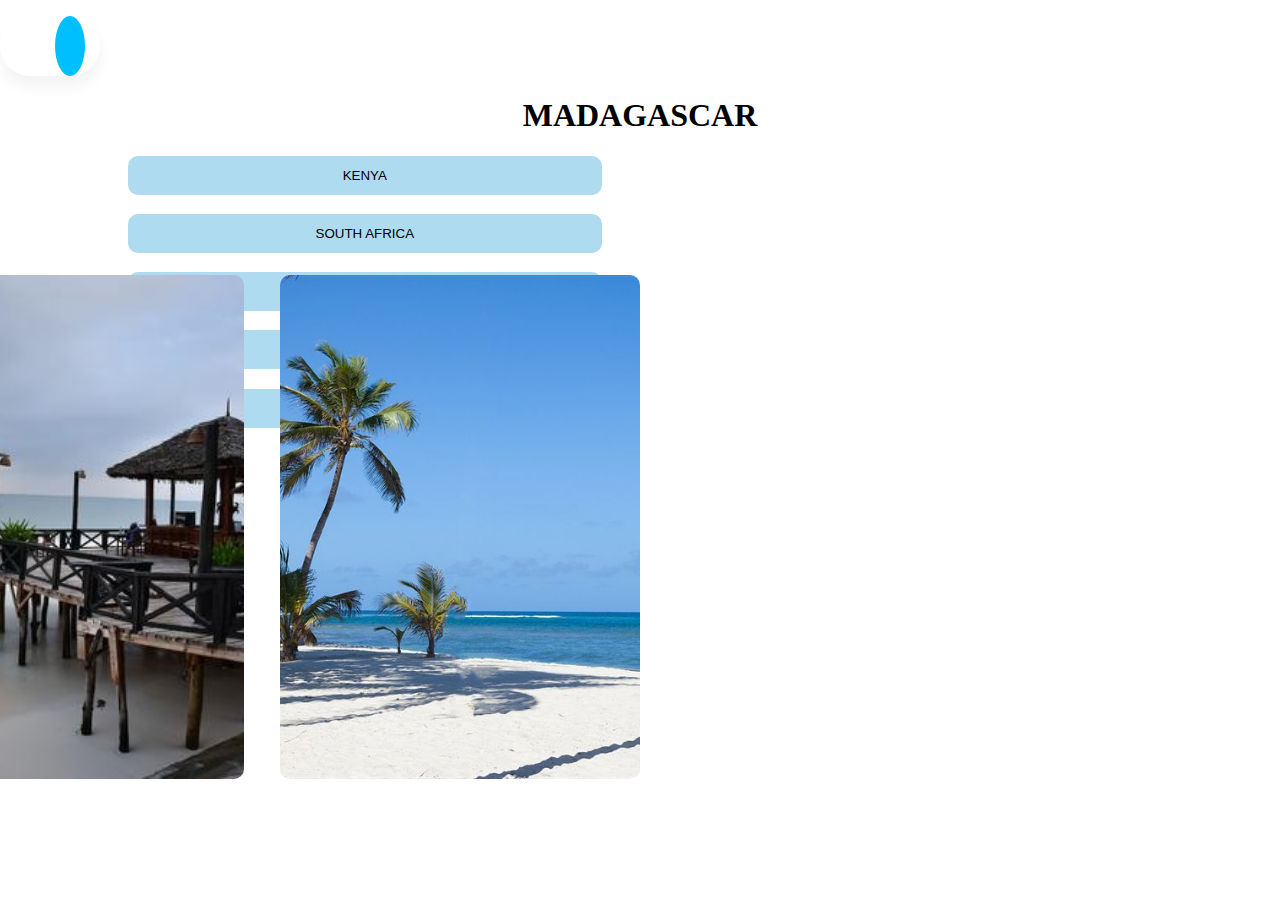
<file: madagascar.html>
<!DOCTYPE html>
<html lang="en">
<head>
    <meta charset="UTF-8">
    <meta http-equiv="X-UA-Compatible" content="IE=edge">
    <meta name="viewport" content="width=device-width, initial-scale=1.0">
    <title>Document</title>
    <link rel="stylesheet" href="style.css">
</head>
<body>
    <ul class="navigation">
        <li><a href="#Home">Home</a></li>
        <li><a href="places.html">Places</a></li>
        <li><a href="./About/about1.html">About us</a></li>
        <li><a href="/Contact/contact.html">Contact us</a></li>
        <span class="toggleMenu"></span>
    </ul>


    <h1> MADAGASCAR</h1>
    <div id="images" data-mouse-down-at="0" data-prev-percentage="0">
      
            <img class="image" src="/madagascar1.jpg" alt="" draggable="false">

          
      
        <img class="image" src="kipepeo.jpg" alt="" draggable="false">
        
     
        <img class="image" src="lamu.jpg" alt="" draggable="false">
       
      
        <img class="image" src="lamu2.jpg" alt="" draggable="false">
      
         
       
        <img class="image" src="kilifi beach.jpg" alt="" draggable="false">
     
           
               
      
        <img class="image" src="Tiwi-Beach.jpg" alt="" draggable="false">
      
         
             
       
    </div>
    
    <div id="fullpage" onclick="this.style.display='none';"></div>
    <script src="script.js">
        
    </script>
         <div class="btn">
            <a href="places.html" ><button>KENYA</button></a>
            <a href="south.html" ><button>SOUTH AFRICA</button></a>
            <a href="madagascar.html" ><button>MADAGASCAR</button></a>
            <a href="sychelles.html" ><button>SEYCHELLES</button></a>
           <a href="tanzania.html" ><button>TANZANIA</button></a>
        </div>
</body>
</html>
</file>
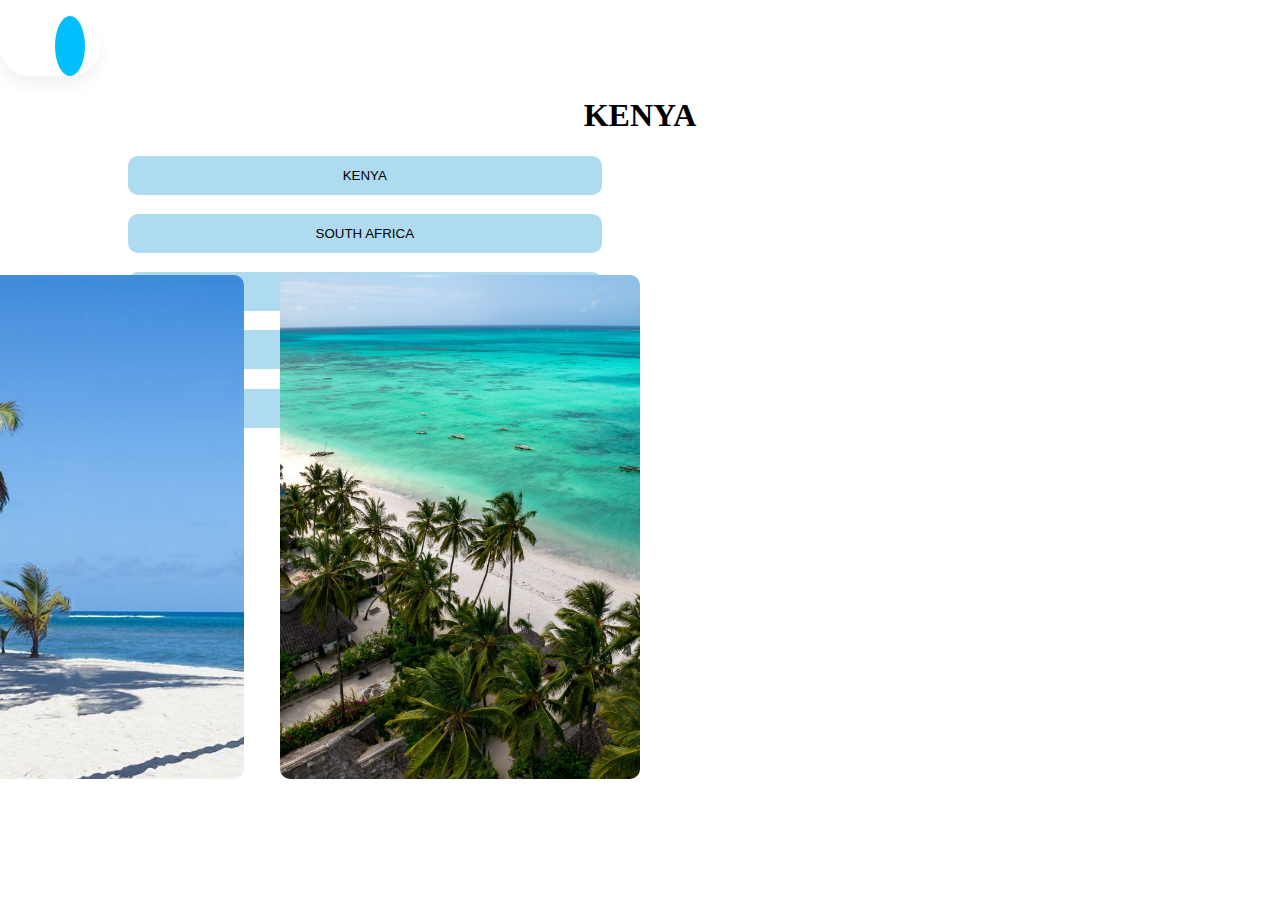
<file: places.html>
<!DOCTYPE html>
<html lang="en">
<head>
    <meta charset="UTF-8">
    <meta http-equiv="X-UA-Compatible" content="IE=edge">
    <meta name="viewport" content="width=device-width, initial-scale=1.0">
    <title>Document</title>
    <link rel="stylesheet" href="style.css">
</head>
<body>
    <ul class="navigation">
        <li><a href="#Home">Home</a></li>
        <li><a href="places.html">Places</a></li>
        <li><a href="./About/about1.html">About us</a></li>
        <li><a href="/Contact/contact.html">Contact us</a></li>
        <span class="toggleMenu"></span>
    </ul>


    <h1> KENYA</h1>
    <div id="images" data-mouse-down-at="0" data-prev-percentage="0">
      
            <img class="image" src="Fulhadhoo-Beach-Maldives.jpg" alt="" draggable="false">

          
      
        <img class="image" src="aduu atoll (1).jpg" alt="" draggable="false">
        
     
        <img class="image" src="watamubeach.jpg" alt="" draggable="false">
       
      
        <img class="image" src="alifu alifu maldives.jpg" alt="" draggable="false">
      
         
       
        <img class="image" src="Tiwi-Beach.jpg" alt="" draggable="false">
     
           
               
      
        <img class="image" src="jambiani TZ.jpg" alt="" draggable="false">
      
         
             
       
    </div>
   
    <div id="fullpage" onclick="this.style.display='none';"></div>
    <script src="script.js">
        
    </script>
     <div class="btn">
        <a href="places.html" ><button>KENYA</button></a>
        <a href="south.html" ><button>SOUTH AFRICA</button></a>
        <a href="madagascar.html" ><button>MADAGASCAR</button></a>
        <a href="sychelles.html" ><button>SEYCHELLES</button></a>
       <a href="tanzania.html" ><button>TANZANIA</button></a>
    </div>
</body>
</html>
</file>
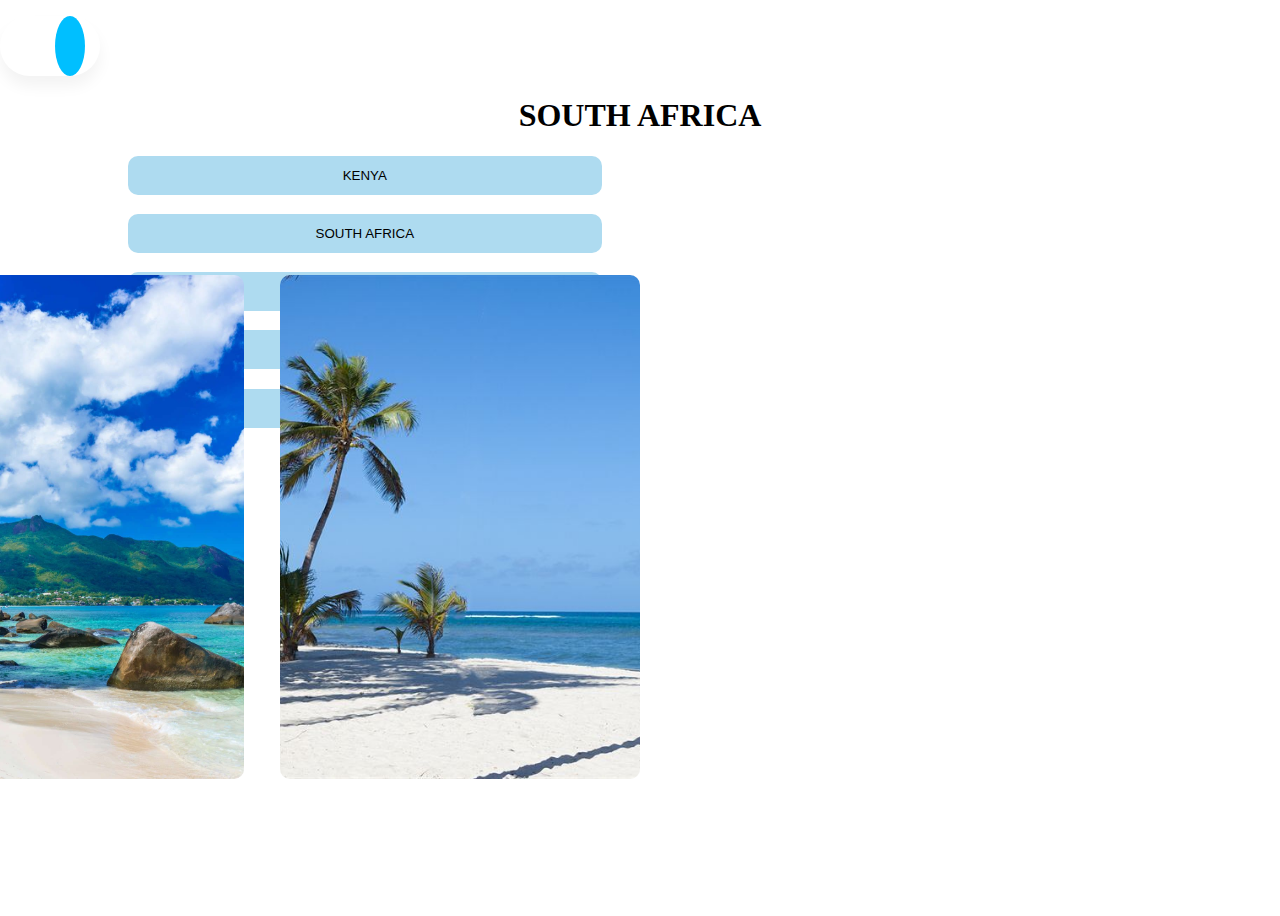
<file: south.html>
<!DOCTYPE html>
<html lang="en">
<head>
    <meta charset="UTF-8">
    <meta http-equiv="X-UA-Compatible" content="IE=edge">
    <meta name="viewport" content="width=device-width, initial-scale=1.0">
    <title>Document</title>
    <link rel="stylesheet" href="style.css">
</head>
<body>
    <ul class="navigation">
        <li><a href="#Home">Home</a></li>
        <li><a href="places.html">Places</a></li>
        <li><a href="./About/about1.html">About us</a></li>
        <li><a href="/Contact/contact.html">Contact us</a></li>
        <span class="toggleMenu"></span>
    </ul>


    <h1> SOUTH AFRICA</h1>
    <div id="images" data-mouse-down-at="0" data-prev-percentage="0">
      
            <img class="image" src="shanzu-beach1.jpg" alt="" draggable="false">

          
      
        <img class="image" src="muizenberg.jpg" alt="" draggable="false">
        
     
        <img class="image" src="watamubeach.jpg" alt="" draggable="false">
       
      
        <img class="image" src="shanzu-beach1.jpg" alt="" draggable="false">
      
         
       
        <img class="image" src="Baie Beau Vallon - Beach on island Mahe in Seychelles.jpeg" alt="" draggable="false">
     
           
               
      
        <img class="image" src="Tiwi-Beach.jpg" alt="" draggable="false">
      
         
             
       
    </div>
    
    <div id="fullpage" onclick="this.style.display='none';"></div>
    <script src="script.js">
        
    </script>
         <div class="btn">
            <a href="places.html" ><button>KENYA</button></a>
            <a href="south.html" ><button>SOUTH AFRICA</button></a>
            <a href="madagascar.html" ><button>MADAGASCAR</button></a>
            <a href="sychelles.html" ><button>SEYCHELLES</button></a>
           <a href="tanzania.html" ><button>TANZANIA</button></a>
        </div>
</body>
</html>
</file>
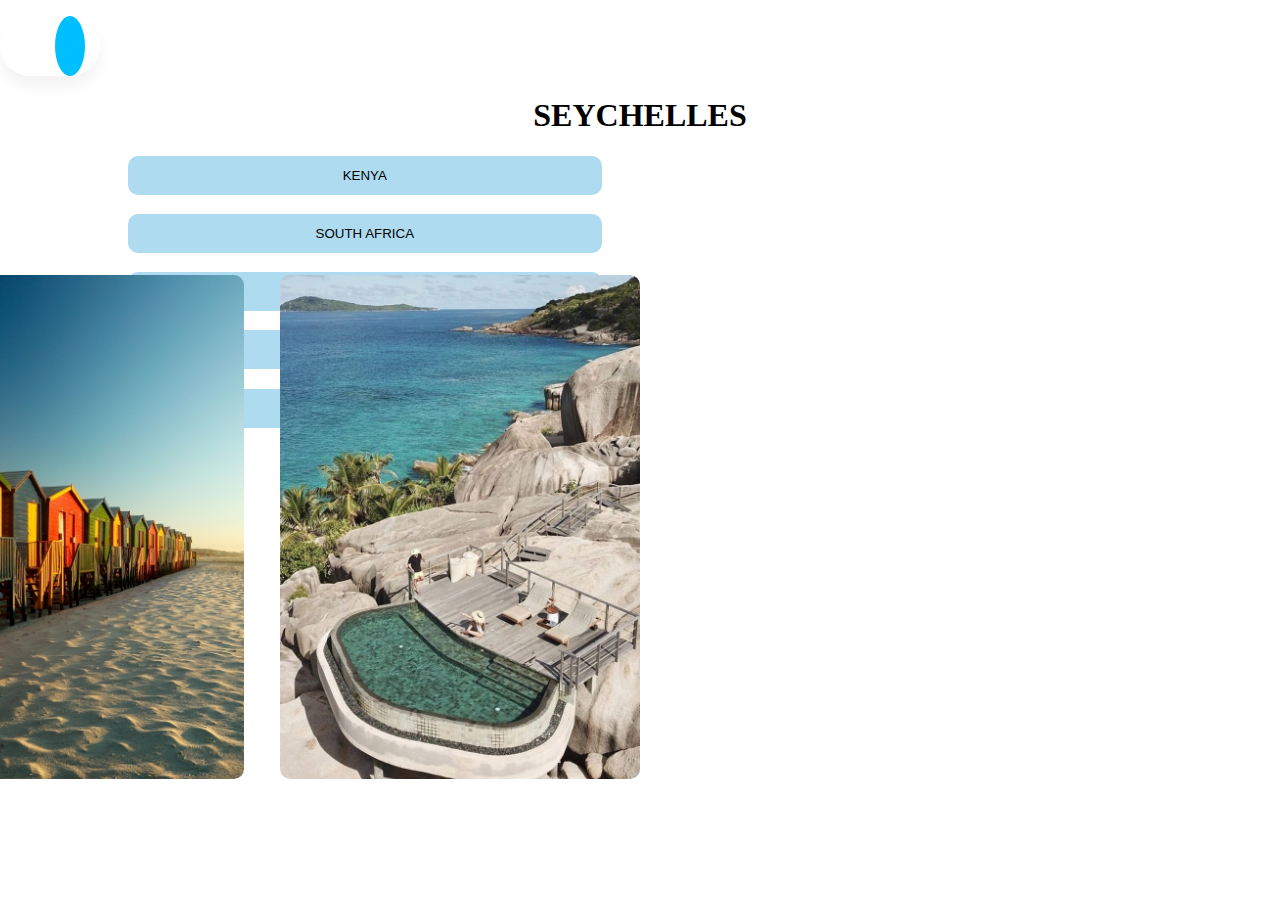
<file: sychelles.html>
<!DOCTYPE html>
<html lang="en">
<head>
    <meta charset="UTF-8">
    <meta http-equiv="X-UA-Compatible" content="IE=edge">
    <meta name="viewport" content="width=device-width, initial-scale=1.0">
    <title>Document</title>
    <link rel="stylesheet" href="style.css">
</head>
<body>
    <ul class="navigation">
        <li><a href="#Home">Home</a></li>
        <li><a href="places.html">Places</a></li>
        <li><a href="./About/about1.html">About us</a></li>
        <li><a href="/Contact/contact.html">Contact us</a></li>
        <span class="toggleMenu"></span>
    </ul>


    <h1> SEYCHELLES</h1>
    <div id="images" data-mouse-down-at="0" data-prev-percentage="0">
      
            <img class="image" src="shanzu-beach1.jpg" alt="" draggable="false">

          
      
        <img class="image" src="s1.jpg" alt="" draggable="false">
        
     
        <img class="image" src="watamubeach.jpg" alt="" draggable="false">
       
      
        <img class="image" src="kilifi beach.jpg" alt="" draggable="false">
      
         
       
        <img class="image" src="muizenberg.jpg">
           
               
      
        <img class="image" src="s3.jpg" alt="" draggable="false">
      
         
             
       
    </div>
    
    <div id="fullpage" onclick="this.style.display='none';"></div>
    <script src="script.js">
        
    </script>
         <div class="btn">
            <a href="places.html" ><button>KENYA</button></a>
            <a href="south.html" ><button>SOUTH AFRICA</button></a>
            <a href="madagascar.html" ><button>MADAGASCAR</button></a>
            <a href="sychelles.html" ><button>SEYCHELLES</button></a>
           <a href="tanzania.html" ><button>TANZANIA</button></a>
        </div>
</body>
</html>
</file>
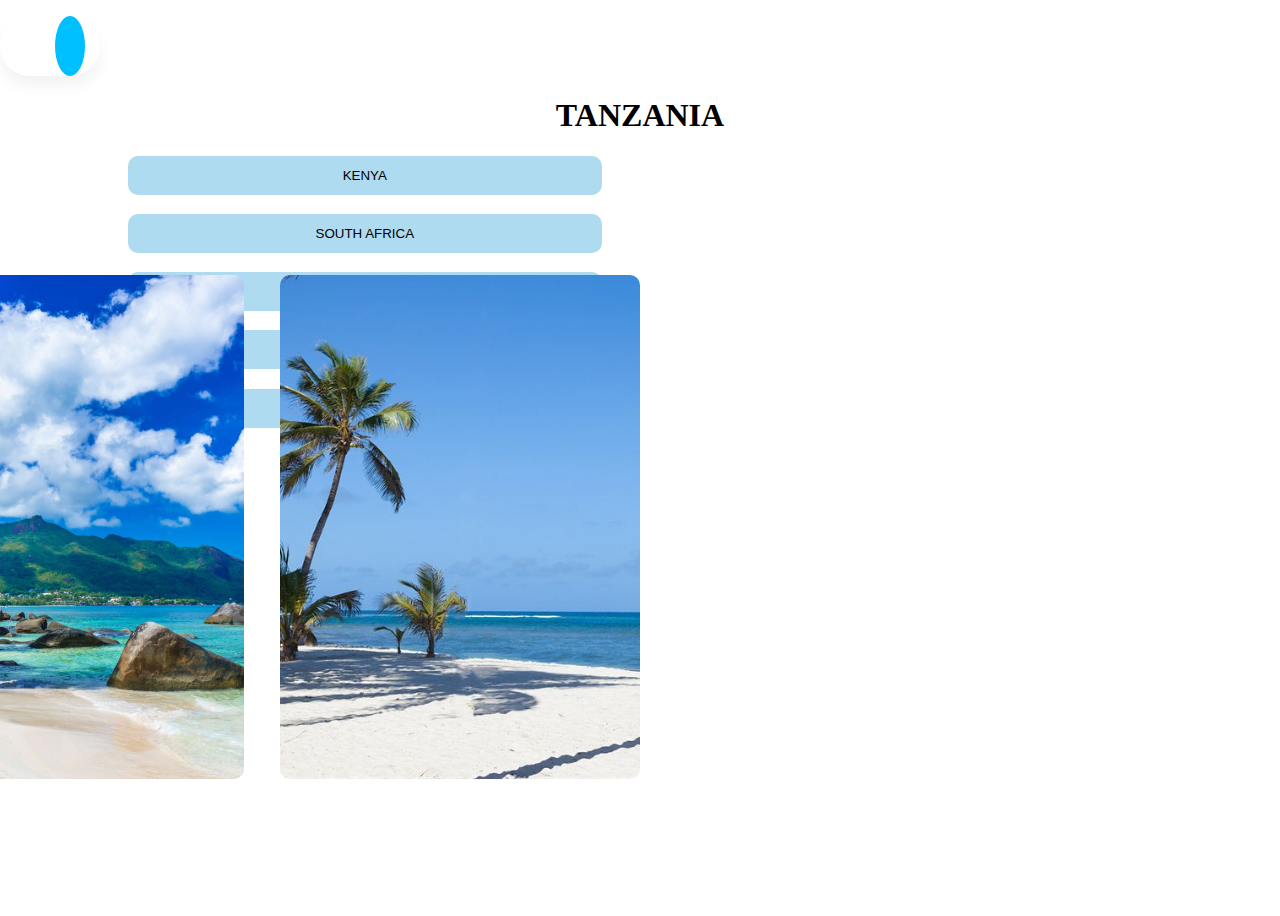
<file: tanzania.html>
<!DOCTYPE html>
<html lang="en">
<head>
    <meta charset="UTF-8">
    <meta http-equiv="X-UA-Compatible" content="IE=edge">
    <meta name="viewport" content="width=device-width, initial-scale=1.0">
    <title>Document</title>
    <link rel="stylesheet" href="style.css">
</head>
<body>
    <ul class="navigation">
        <li><a href="#Home">Home</a></li>
        <li><a href="places.html">Places</a></li>
        <li><a href="./About/about1.html">About us</a></li>
        <li><a href="/Contact/contact.html">Contact us</a></li>
        <span class="toggleMenu"></span>
    </ul>


    <h1> TANZANIA</h1>
    <div id="images" data-mouse-down-at="0" data-prev-percentage="0">
      
            <img class="image" src="shanzu-beach1.jpg" alt="" draggable="false">

          
      
        <img class="image" src="lamu.jpg" alt="" draggable="false">
        
     
        <img class="image" src="watamubeach.jpg" alt="" draggable="false">
       
      
        <img class="image" src="lamu2.jpg" alt="" draggable="false">
      
         
       
        <img class="image" src="Baie Beau Vallon - Beach on island Mahe in Seychelles.jpeg" alt="" draggable="false">
     
           
               
      
        <img class="image" src="Tiwi-Beach.jpg" alt="" draggable="false">
      
         
             
       
    </div>
    
    <div id="fullpage" onclick="this.style.display='none';"></div>
    <script src="script.js">
        
    </script>
         <div class="btn">
            <a href="places.html" ><button>KENYA</button></a>
            <a href="south.html" ><button>SOUTH AFRICA</button></a>
            <a href="madagascar.html" ><button>MADAGASCAR</button></a>
            <a href="sychelles.html" ><button>SEYCHELLES</button></a>
           <a href="tanzania.html" ><button>TANZANIA</button></a>
        </div>
</body>
</html>
</file>
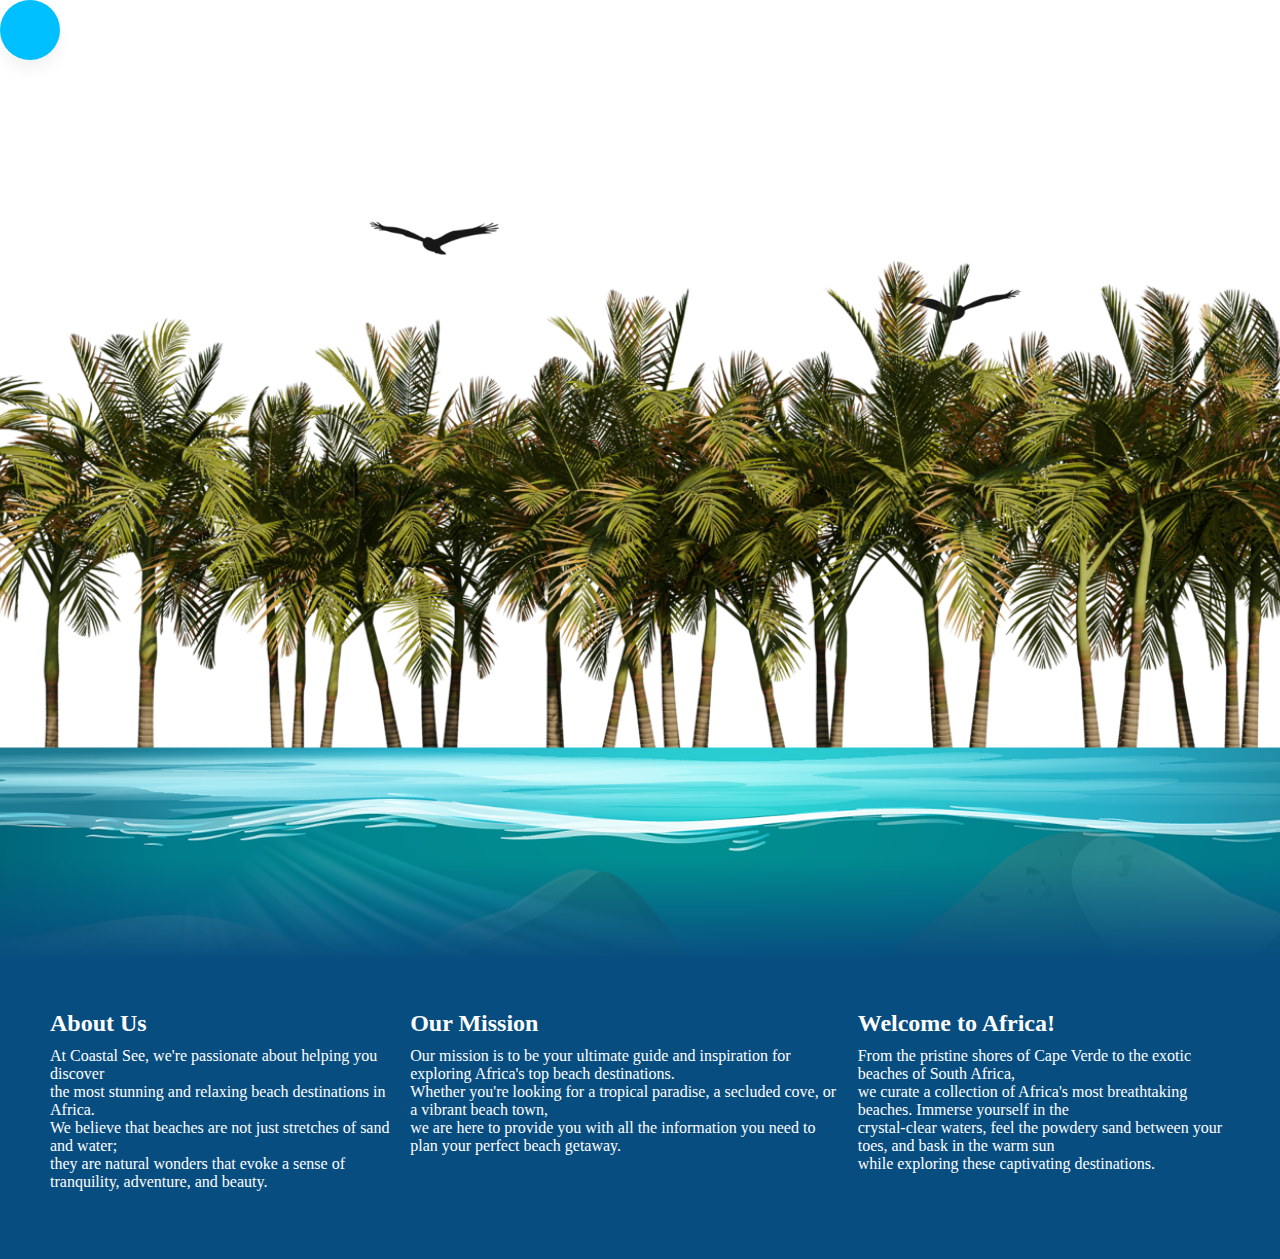
<file: About/about1.html>
<!DOCTYPE html>
<html lang="en">
<head>
    <meta charset="UTF-8">
    <meta http-equiv="X-UA-Compatible" content="IE=edge">
    <meta name="viewport" content="width=device-width, initial-scale=1.0">
    <title>About</title>
    <link rel="stylesheet" href="about.css">
    <link rel="preconnect" href="https://fonts.googleapis.com">
<link rel="preconnect" href="https://fonts.gstatic.com" crossorigin>
<link href="https://fonts.googleapis.com/css2?family=Bitter:wght@300&family=Inter:wght@300&family=Lora&family=Roboto+Mono&family=Rock+Salt&family=Source+Serif+Pro:wght@300&family=Zilla+Slab&display=swap" rel="stylesheet">
</head>
<body>
    <ul class="navigation">
        <li><a href="../index.html">Home</a></li>
            <li><a href="../places.html">Places</a></li>
            <li><a href="../About/about1.html">About us</a></li>
            <li><a href="/Contact/contact.html">Contact us</a></li>
            <span class="toggleMenu"></span>
    </ul>

    <section>
      <h2 id="text"><span>Let's go to the beach </span><br> COASTAL SEE</h2> 
      <img src="Img/bird1.png" alt="bird" id="bird1">  
      <img src="Img/bird2.png" alt="bird2" id="bird2">
      <img src="Img/palms.webp" alt="forest" id="forest">
      <!-- <a href="#" id="btn">Explore</a>   -->
      <!-- <img src="Img/rocks.png" alt="rocks" id="rocks"> -->
      <img src="Img/water.png" alt="water" id="water">
    </section>   
    
    
    <div class="sec">
        <div class="sec1">
            <h2>About Us</h2>
            <p>At Coastal See, we're passionate about helping you discover <br> the most stunning and relaxing beach destinations in Africa. <br>
            We believe that beaches are not just stretches of sand and water; <br> they are natural wonders that evoke a sense of tranquility, adventure, and beauty.
            </p>
            <br>
        </div>
        <div class="sec1">
            <h2>Our Mission</h2>
            <p>Our mission is to be your ultimate guide and inspiration for exploring Africa's top beach destinations.<br> Whether you're looking for a tropical paradise, a secluded cove, or a vibrant
            beach town, <br> we are here to provide you with all the information you need to plan your perfect beach getaway.
           </p>
           <br>
        </div>
        <div class="sec1">
            <h2>Welcome to Africa!</h2>
           <p>From the pristine shores of Cape Verde to the exotic beaches of South Africa,<br> we curate a collection of Africa's most breathtaking beaches. Immerse yourself in the<br>crystal-clear waters,
            feel the powdery sand between your toes, and bask in the warm sun <br> while exploring these captivating destinations.
           </p>
        </div>

    </div>
<script src="about.js"></script>
</body>
</html>
</file>
<file: style.css>
body{
    height: 100vh;
    width: 100vw;
    /* background-color: wheat; */
    margin: 0rem;
    /* overflow: hidden; */
}
 #images > .image{
    width: 40vmin;
    height: 56vmin;
    object-fit: cover;
    object-position: center;
    border-radius: 10px;
} 
#images > .image:hover{
    cursor: pointer;
}
#images{
    /* display: grid;
    grid-template-columns: repeat(3,1fr); */
    margin-top: 6%;
    display: flex;
    gap: 4vmin;
    position: absolute; left: 50%; top:50%; transform: translate(-100%, -50%);
}
#fullpage {
    display: none;
    position: absolute;
    z-index: 9999;
    top: 0;
    left: 0;
    width: 100vw;
    margin-bottom: 10vh;
    height: 98vh;
    margin-top: 5%;
    margin-top: 5%;
    margin-right: 50%;
   
    background-size: contain;
    background-repeat: no-repeat no-repeat;
    background-position: center center;
    
  }
  

   .navigation{
    position: relative;
    width: 60px;
    height: 60px;
    background-color: transparent;
    border-radius: 50%;
    transition: 0.5s;
    border-radius: 60px;
    box-shadow: 0 10px 15px rgba(0,0,0,0.05);
    display: flex;
    align-items: center;
    justify-content: space-evenly;
    transition-delay: 0.5s;
  }
  .navigation .toggleMenu{
    position: absolute;
    width: 30px;
    height: 60px;
    background:rgb(0, 191, 255);
    border-radius: 50%;
    transition: 0.5s;
    cursor: pointer;
    transition: 0.5s;
    transition-delay: 0.5s;
    display: flex;
    justify-content: center;
    align-items: center;
  }
  .navigation.active.toggleMenu{
    background: red;
    transition-delay: 0.5s;
    transform: translateY(60px);
    width: 30px;
    height: 30px;
    box-shadow: 0 10px 15px rgba(0,0,0,0.05);
  }
  .navigation.toggleMenu::before{
    content: '';
    position: absolute;
    width: 30px;
    border-radius: 3px;
    background: black;
    transform: translateY(-5px);
    transition: 0.5s;
    transition-delay: 0.5s ;
  }
  .navigation.toggleMenu::after{
    content: '';
    position: absolute;
    width: 30px;
    border-radius: 3px;
    background: black;
    transform: translateY(-5px);
    transition: 0.5s;
    transition-delay: 0.5s;
  }
  .navigation.active.toggleMenu::before{
    transition-delay: 0s;
    background: whitesmoke;
    transform: translateY(0px) rotate(45deg) scale(0.6);
  }
  .navigation.active.toggleMenu::after{
    transition-delay: 0s;
    background: whitesmoke;
    transform: translateY(0px) rotate(315deg) scale(0.6);
  }
  .navigation.active{
    width: 100%;
  }
  .navigation li {
    list-style: none;
    transition: 0.5s;
    transform: scale(0);
  }
  .navigation.active li {
    transition-delay:0.75s ;
    display: flex;
    transform: scale(1);
  }
  .navigation li a{
    color: rgb(7, 7, 6);
    text-decoration: none;
    text-transform: uppercase;
    letter-spacing: 0.12rem;
    padding: 0%;
    display: flex;
    justify-content: center;
    align-items: center;
    flex-direction: column;
  }
  h1{
      text-align: center;
  }
  .btn{
      display: grid;
      grid-template-columns: 1fr;
      
      
  }
  .btn button{
    width: 20%;
    margin-bottom: 1.5%;
    padding: 12px;
    background-color: rgb(174, 219, 240);
    border: none;
    border-radius: 10px;
    margin-left: 10%;
  }
  .btn button:hover{
      cursor: pointer;
  }
  .conth2{
    text-align: center;
}
.containerr {
  position: relative;
  width: 450px;
  height: 350px;
  transform-style: preserve-3d;
  animation: image 10s linear infinite;
  /* margin-top: 100%; */
}
@keyframes image {
  0% {
      transform: perspective(3000px) rotateY(0deg);
  }
  100% {
      transform: perspective(3000px) rotateY(360deg);
  }
}
.containerr .img {
  position: absolute;
  width: 100%;
  height: 100%;
  background: var(--img);
  background-size: cover;
  transform: rotateY(calc(var(--i) * 90deg)) translateZ(300px);
}
    /* 
    
    transform: translateY(100%);
    transition: .5s ease; */


/* .images:hover .portfolio-layer{
    transform: translateY(0);
}
.portfolio-layer h4{
    font-size: 1rem;
   
} */
@media(max-screen:800px){
    #images{
        /* display: grid;
        grid-template-columns: repeat(3,1fr); */
        margin-top: 3%;
        display: none;
        flex-direction: column-reverse;

        gap: 4vmin;
        position: absolute; left: 50%; top:50%; transform: translate(-100%, -50%);
    }
}
.btn button{
    text-size-adjust: 10px;
    width: 37%;
    margin-bottom: 1.5%;
    padding: 12px;
    background-color: rgb(174, 219, 240);
    border: none;
    border-radius: 10px;
    margin-left: 10%;
  }
  /* .btn{
      margin-top: 26%;
    display: grid;
    grid-template-columns: 1fr;
    
    
} */
</file>
<file: About/about.css>
*{
    margin: 0;
    padding:0;
    box-sizing: border-box;
    font-family: 'Playfair', serif;
}
body{
    overflow-x: hidden;
     background: #fff;
    min-height: 100vh;
}
.navigation{
    position: relative;
    width: 60px;
    height: 60px;
    background-color: transparent;
    border-radius: 50%;
    transition: 0.5s;
    border-radius: 60px;
    box-shadow: 0 10px 15px rgba(0,0,0,0.05);
    display: flex;
    align-items: center;
    justify-content: space-evenly;
    transition-delay: 0.5s;
  }
  .navigation .toggleMenu{
    position: absolute;
    width: 60px;
    height: 60px;
    background:rgb(0, 191, 255);
    border-radius: 50%;
    transition: 0.5s;
    cursor: pointer;
    transition: 0.5s;
    transition-delay: 0.5s;
    display: flex;
    justify-content: center;
    align-items: center;
  }
  .navigation.active.toggleMenu{
    background: red;
    transition-delay: 0.5s;
    transform: translateY(60px);
    width: 30px;
    height: 30px;
    box-shadow: 0 10px 15px rgba(0,0,0,0.05);
  }
  .navigation.toggleMenu::before{
    content: '';
    position: absolute;
    width: 30px;
    border-radius: 3px;
    background: black;
    transform: translateY(-5px);
    transition: 0.5s;
    transition-delay: 0.5s ;
  }
  .navigation.toggleMenu::after{
    content: '';
    position: absolute;
    width: 30px;
    border-radius: 3px;
    background: black;
    transform: translateY(-5px);
    transition: 0.5s;
    transition-delay: 0.5s;
  }
  .navigation.active.toggleMenu::before{
    transition-delay: 0s;
    transform: translateY(0px) rotate(45deg) scale(0.6);
  }
  .navigation.active.toggleMenu::after{
    transition-delay: 0s;
    transform: translateY(0px) rotate(315deg) scale(0.6);
  }
  .navigation.active{
    width: 100%;
  }
  .navigation li {
    list-style: none;
    transition: 0.5s;
    transform: scale(0);
  }
  .navigation.active li {
    transition-delay:0.75s ;
    display: flex;
    transform: scale(1);
  }
  .navigation li a{
    color:black;
    text-decoration: none;
    text-transform: uppercase;
    letter-spacing: 0.12rem;
    padding: 0%;
  }
section{
    position: relative;
    width: 100%;
    height: 100vh;
    display: flex;
    justify-content: center;
    align-items: center;
}
section::before{
    content: '';
    position: absolute;
    bottom: 0;
    left: 0;
    width: 100%;
    height: 100px;
    background: linear-gradient(to top, #074d7f, transparent);
    z-index: 10;
} 
section #text{
    position: absolute;
    color: brown;
    text-align: center;
    line-height: 0.8em;
    font-size: 6vh;
    transform: translateY(-50%);
}
section #text span{
    font-size: 0.6em;
    letter-spacing: 2px;
    font-weight: 200;
}
.sec{    
    display: flex;
    position: relative;
    padding: 50px;
    background: #074d7f;
    gap: 20px;
}

.sec h2{
    font-size: 1.5em;
    color: #fff;
    margin-bottom: 10px;
}
.sec p{
    font-size: 1em;
    color: #fff;
}
section img{
    position: absolute;
    top: 0;
    left: 0;
    width: 100%;
    height: 100%;
    object-fit: cover;
    pointer-events: none;
}
.conth2{
    text-align: center;
}
.containerr {
  position: relative;
  width: 450px;
  height: 350px;
  transform-style: preserve-3d;
  animation: image 10s linear infinite;
}
.containerr .img {
  position: absolute;
  width: 100%;
  height: 100%;
  background: var(--img);
  background-size: cover;
  transform: rotateY(calc(var(--i) * 90deg)) translateZ(300px);
}
</file>
